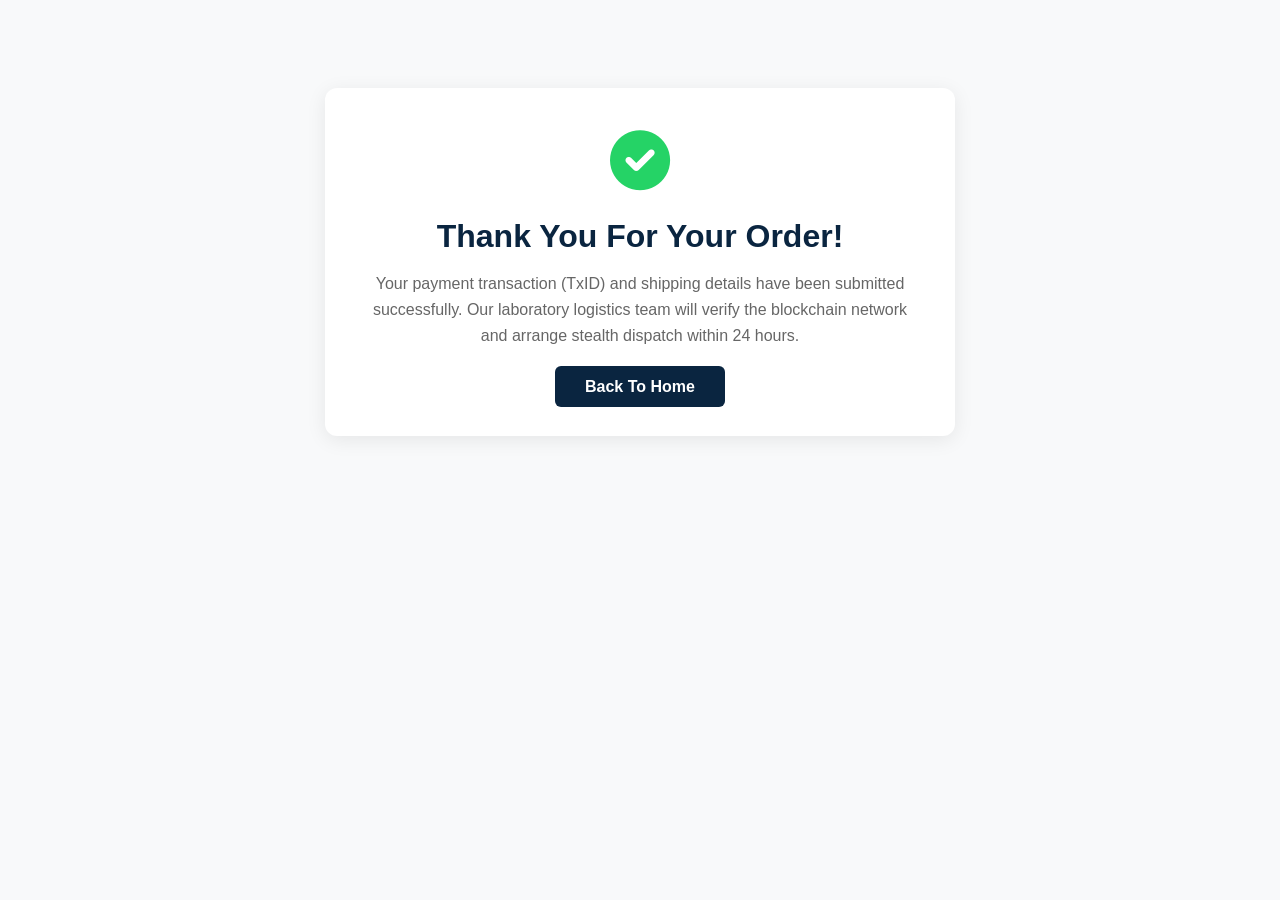
<file: thank-you.html>
<!DOCTYPE html>
<html lang="en">
<head>
    <meta charset="UTF-8">
    <meta name="viewport" content="width=device-width, initial-scale=1.0">
    <title>Order Confirmed | Peptides Factory</title>
    <link rel="stylesheet" href="https://cdnjs.cloudflare.com/ajax/libs/font-awesome/6.0.0/css/all.min.css">
    <style>
        body { font-family: 'Segoe UI', sans-serif; text-align: center; padding: 80px 20px; color: #333; background: #f8f9fa; }
        .card { max-width: 550px; margin: 0 auto; background: white; padding: 40px; border-radius: 12px; box-shadow: 0 4px 20px rgba(0,0,0,0.08); }
        .icon { font-size: 60px; color: #25D366; margin-bottom: 20px; }
        h1 { color: #0a2540; margin-bottom: 10px; }
        p { color: #666; line-height: 1.6; font-size: 16px; margin-bottom: 30px; }
        .btn { background: #0a2540; color: white; padding: 12px 30px; border-radius: 6px; text-decoration: none; font-weight: bold; transition: 0.3s; }
        .btn:hover { background: #00d4b2; color: #0a2540; }
    </style>
</head>
<body>
    <div class="card">
        <div class="icon"><i class="fas fa-check-circle"></i></div>
        <h1>Thank You For Your Order!</h1>
        <p>Your payment transaction (TxID) and shipping details have been submitted successfully. Our laboratory logistics team will verify the blockchain network and arrange stealth dispatch within 24 hours.</p>
        <a href="index.html" class="btn">Back To Home</a>
    </div>
</body>
</html>
</file>
